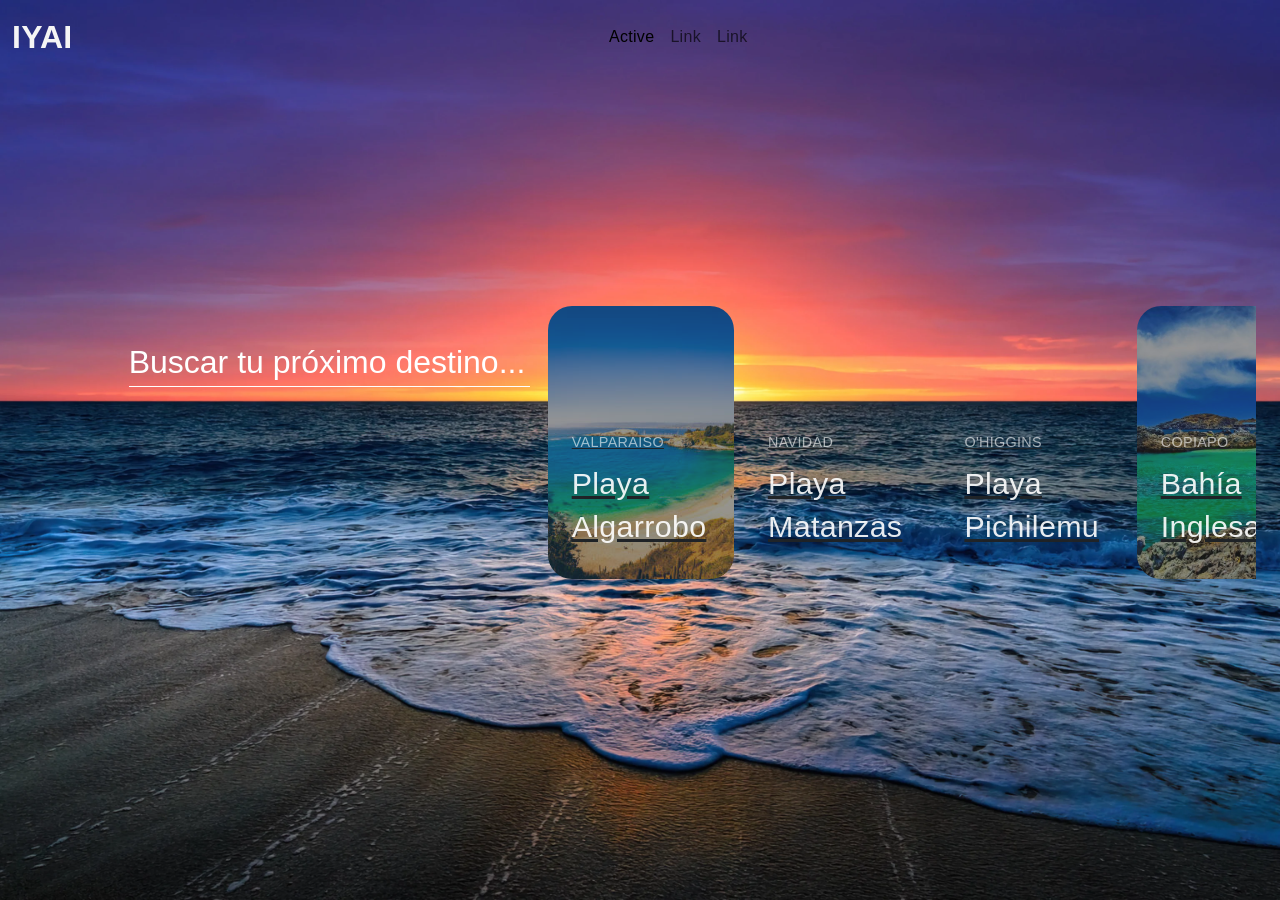
<file: index.html>
<!DOCTYPE html>
<html lang="en">
<head>
    <meta charset="UTF-8">
    <meta name="viewport" content="width=device-width, initial-scale=1.0">
    <title>Destinos</title>
    <link href="https://cdn.jsdelivr.net/npm/bootstrap@5.3.0/dist/css/bootstrap.min.css" rel="stylesheet" integrity="sha384-9ndCyUaIbzAi2FUVXJi0CjmCapSmO7SnpJef0486qhLnuZ2cdeRhO02iuK6FUUVM" crossorigin="anonymous">
    <link rel="stylesheet" href="css/destinos.css">
    <link rel="stylesheet" href="/css/owl.carousel.min.css">
    <link rel="stylesheet" href="/css/owl.theme.default.min.css">
</head>

<body>
    <nav class="navbar navbar-expand-lg bg-body-tertiary" style="padding-bottom: 5rem;">
        <div class="container-fluid">
            <a class="navbar-brand nav-color" href="#">IYAI</a>
            <button class="navbar-toggler" type="button" data-bs-toggle="collapse" data-bs-target="#navbarNavAltMarkup" aria-controls="navbarNavAltMarkup" aria-expanded="false" aria-label="Toggle navigation">
            <span class="navbar-toggler-icon"></span>
            </button>
            <div class="collapse navbar-collapse justify-content-center" id="navbarNavAltMarkup">
                <ul class="navbar-nav nav justify-content-center">
                    <li class="nav-item">
                      <a class="nav-link active" aria-current="page" href="#">Active</a>
                    </li>
                    <li class="nav-item">
                      <a class="nav-link" href="#">Link</a>
                    </li>
                    <li class="nav-item">
                      <a class="nav-link" href="#">Link</a>
                    </li>
                  </ul>
            </div>
        </div>
    </nav>


    <section class="container-fluid">
        <div class="container-fluid">
          <div class="row justify-content-center ">
            <div class="col-4  offset-lg-1  align-self-center" >
                <form action="">
                    <input  class="buscar-punto" type="text" placeholder="Buscar tu próximo destino..." name="" id="">
                </form>
             
            </div>
            <div class="col-7  align-self-end" style="padding-top: 10rem;" >
                <div class="owl-carousel card-grid">
                    <div class="item">
                        <a class="card" href="#">
                            <div class="card__background" style="background-image: url('/img/cards/algarrobo.jpg')"></div>
                            <div class="card__content">
                                <p class="card__category">Valparaiso</p>
                                <h3 class="card__heading">Playa Algarrobo</h3>
                            </div>
                        </a>
                    </div>
                    <div class="item">
                        <a class="card" href="#">
                            <div class="card__background" style="background-image: url(https://i.ytimg.com/vi/55Edu8dfqOY/maxresdefault.jpg)"></div>
                            <div class="card__content">
                                <p class="card__category">Navidad</p>
                                <h3 class="card__heading">Playa Matanzas</h3>
                            </div>
                        </a>
                    </div>
                    <div class="item">
                        <a class="card" href="#">
                            <div class="card__background" style="background-image: url(https://images.myguide-cdn.com/md/common/large/5cae6c9b69805-521805.jpg)"></div>
                            <div class="card__content">
                                <p class="card__category">O'Higgins</p>
                                <h3 class="card__heading">Playa Pichilemu</h3>
                            </div>
                        </a>
                    </div>
                    <div class="item">
                        <a class="card" href="#">
                            <div class="card__background" style="background-image: url(img/cards/baha-inglesa.jpeg)"></div>
                            <div class="card__content">
                                <p class="card__category">Copiapo</p>
                                <h3 class="card__heading">Bahía Inglesa</h3>
                            </div>
                        </a>
                    </div>
                    
                </div>
            </div>
          </div>  
        </div>
    </section>
        
        <script src="https://code.jquery.com/jquery-3.6.0.min.js"></script>
        <script src="/js/owl.carousel.min.js"></script>
        <script src="/js/playas.js"></script>
        <script src="https://cdn.jsdelivr.net/npm/bootstrap@5.3.0/dist/js/bootstrap.bundle.min.js" integrity="sha384-geWF76RCwLtnZ8qwWowPQNguL3RmwHVBC9FhGdlKrxdiJJigb/j/68SIy3Te4Bkz" crossorigin="anonymous"></script>




</body>
</html>
</file>
<file: css/destinos.css>
/*CSS GLOBALS*/
:root{
  --background-dark: #2d3548;
  --text-light: rgba(255,255,255,0.6);
  --text-lighter: rgba(255,255,255,0.9);
  --spacing-s: 8px;
  --spacing-m: 16px;
  --spacing-l: 24px;
  --spacing-xl: 32px;
  --spacing-xxl: 64px;
  --width-container: 1200px;
}

*{
    margin: 0;
    padding: 0;
   }
   
   html{
       width: 100vw;
       height: 100vh;
}
body{
    background-repeat: no-repeat;
    background-attachment: fixed;
    background-size: cover;
    background-position: top;
    background-image:url(/img/bkg/playas-bkg.jpg);
    width: 100%;
    height: 100%;
    font-family: Arial, Helvetica;
    letter-spacing: 0.02em;
     font-weight: 400;
    -webkit-font-smoothing: antialiased; 
   }
/* END CSS GLOBALS*/

nav.navbar.navbar-expand-lg.bg-body-tertiary {
    --bs-bg-opacity: 0 !important;
    background-color: rgba(var(--bs-tertiary-bg-rgb),var(--bs-bg-opacity))!important;
}

.nav-color{
    color:whitesmoke !important;
    font-size: 2rem !important;
    font-weight: 900 !important;
}

@media(min-width: 540px){

}
  
@media(min-width: 960px){

}
.card{
  list-style: none;
  position: relative;
  background-color: transparent !important;
  border:none !important;
}

.card:before{
  content: '';
  display: block;
  padding-bottom: 55%;
  width: 100%;
}

.card__background{
  background-size: cover;
  background-position: center;
  border-radius: var(--spacing-l);
  bottom: 0;
  filter: brightness(0.6) saturate(1.2) contrast(0.85);
  left: 0;
  position: absolute;
  right: 0;
  top: 0;
  transform-origin: center;
  transform: scale(1) translateZ(0);
  transition: 
    filter 200ms linear,
    transform 200ms linear;
}

.card:hover .card__background{
  transform: scale(1.01) translateZ(0);
  filter: brightness(0.8);
}

.card-grid:hover > .card:not(:hover) .card__background{
  filter: brightness(1.5) saturate(0) contrast(1.2) blur(20px);
}

.card__content{
  left: 0;
  padding: var(--spacing-l);
  position: relative;
  top: 0;
  height: auto;
}

.card__category{
  color: var(--text-light);
  font-size: 0.9rem;
  margin-bottom: var(--spacing-s);
  text-transform: uppercase;
}

.card__heading{
  color: var(--text-lighter);
  font-size: 1.9rem;
  text-shadow: 2px 2px 20px rgba(0,0,0,0.2);
  line-height: 1.4;
  word-spacing: 100vw;
}
input.buscar-punto {
  border: none;
  background-color: transparent;
  font-size: 2rem;
  width: auto;
  color: white;
  background-color: transparent;
  border-bottom: 1px solid white;
  outline: none; /* Add this line to remove the outline */
}

input.buscar-punto:focus {
  border-color: transparent;
  border-bottom: 1px solid white;
  box-shadow: none;
}
::placeholder {
  color: white; /* Change the color value as per your requirement */
  opacity: 1; /* Ensure the placeholder text is fully visible */
}
.playa-text{
  color: #fff;
  font-size: 1.3rem;
  text-align: center;
  font-family: 'Inter';
}
</file>
